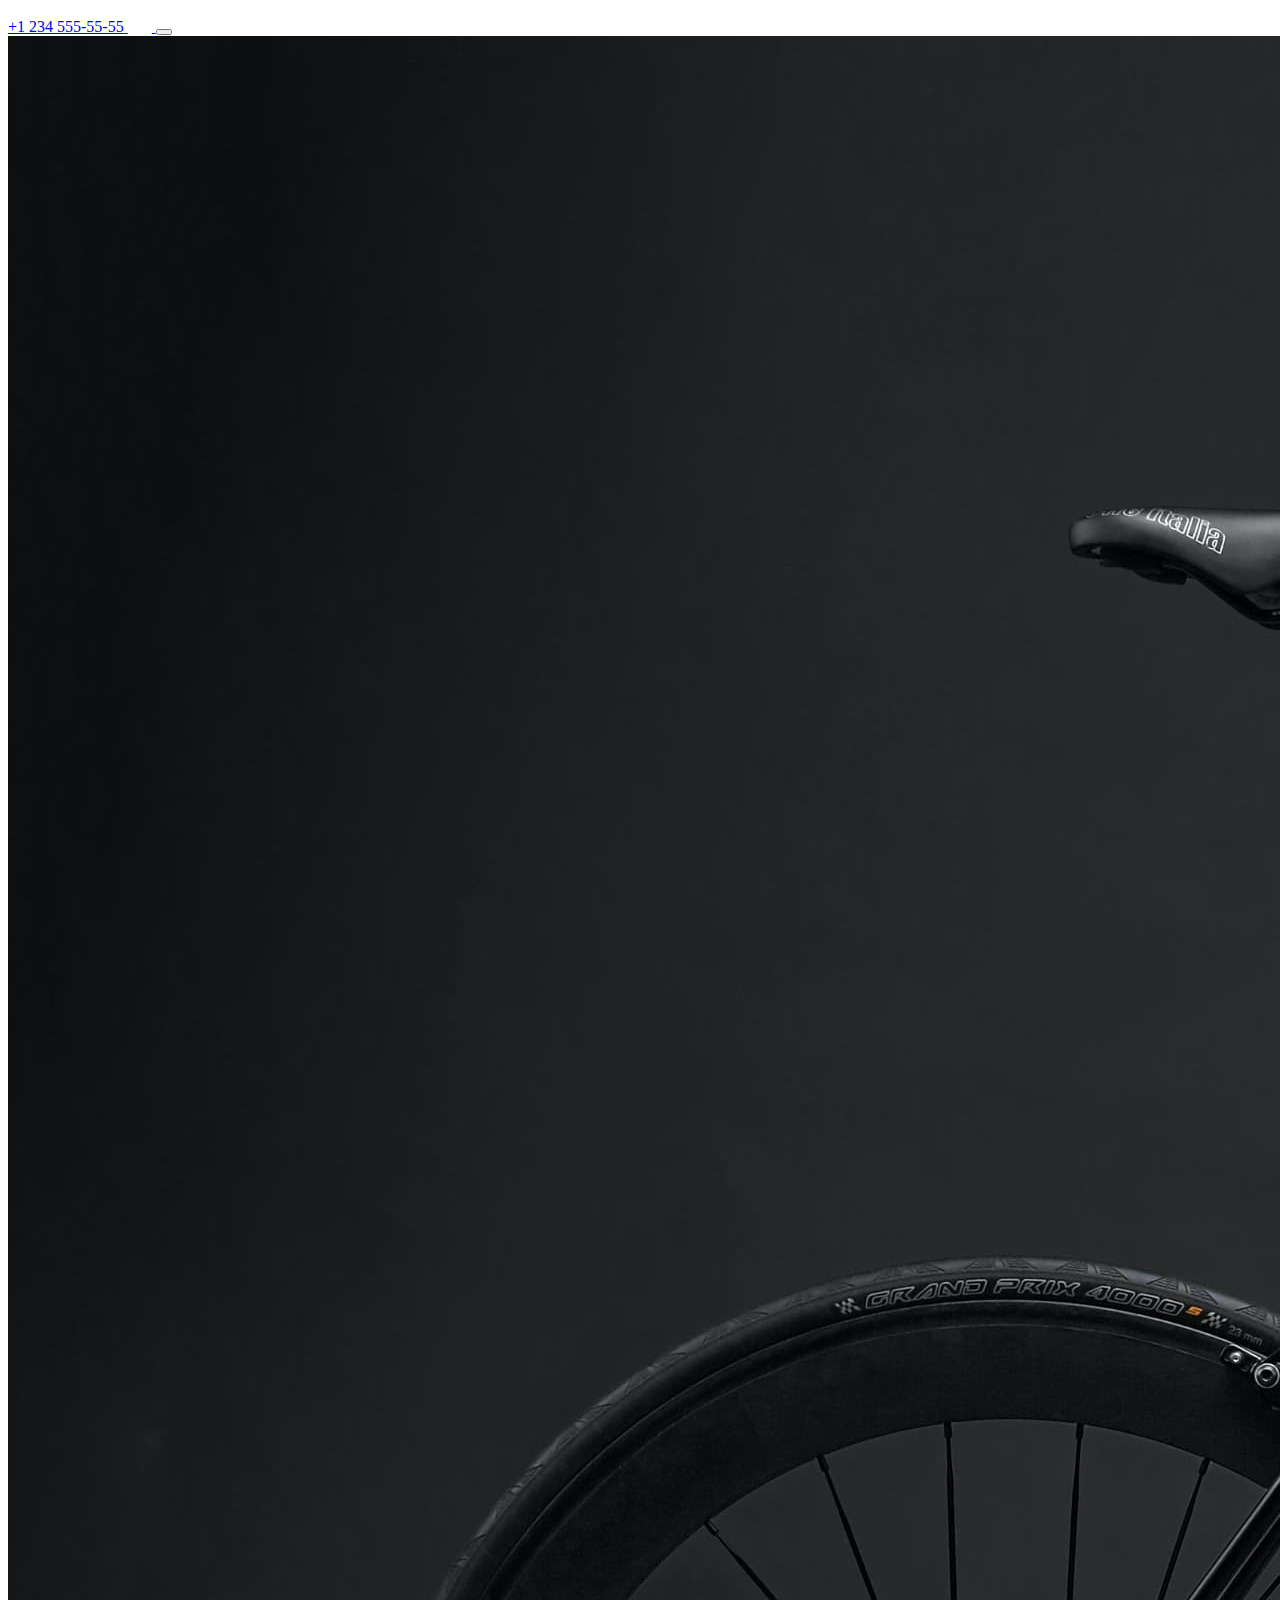
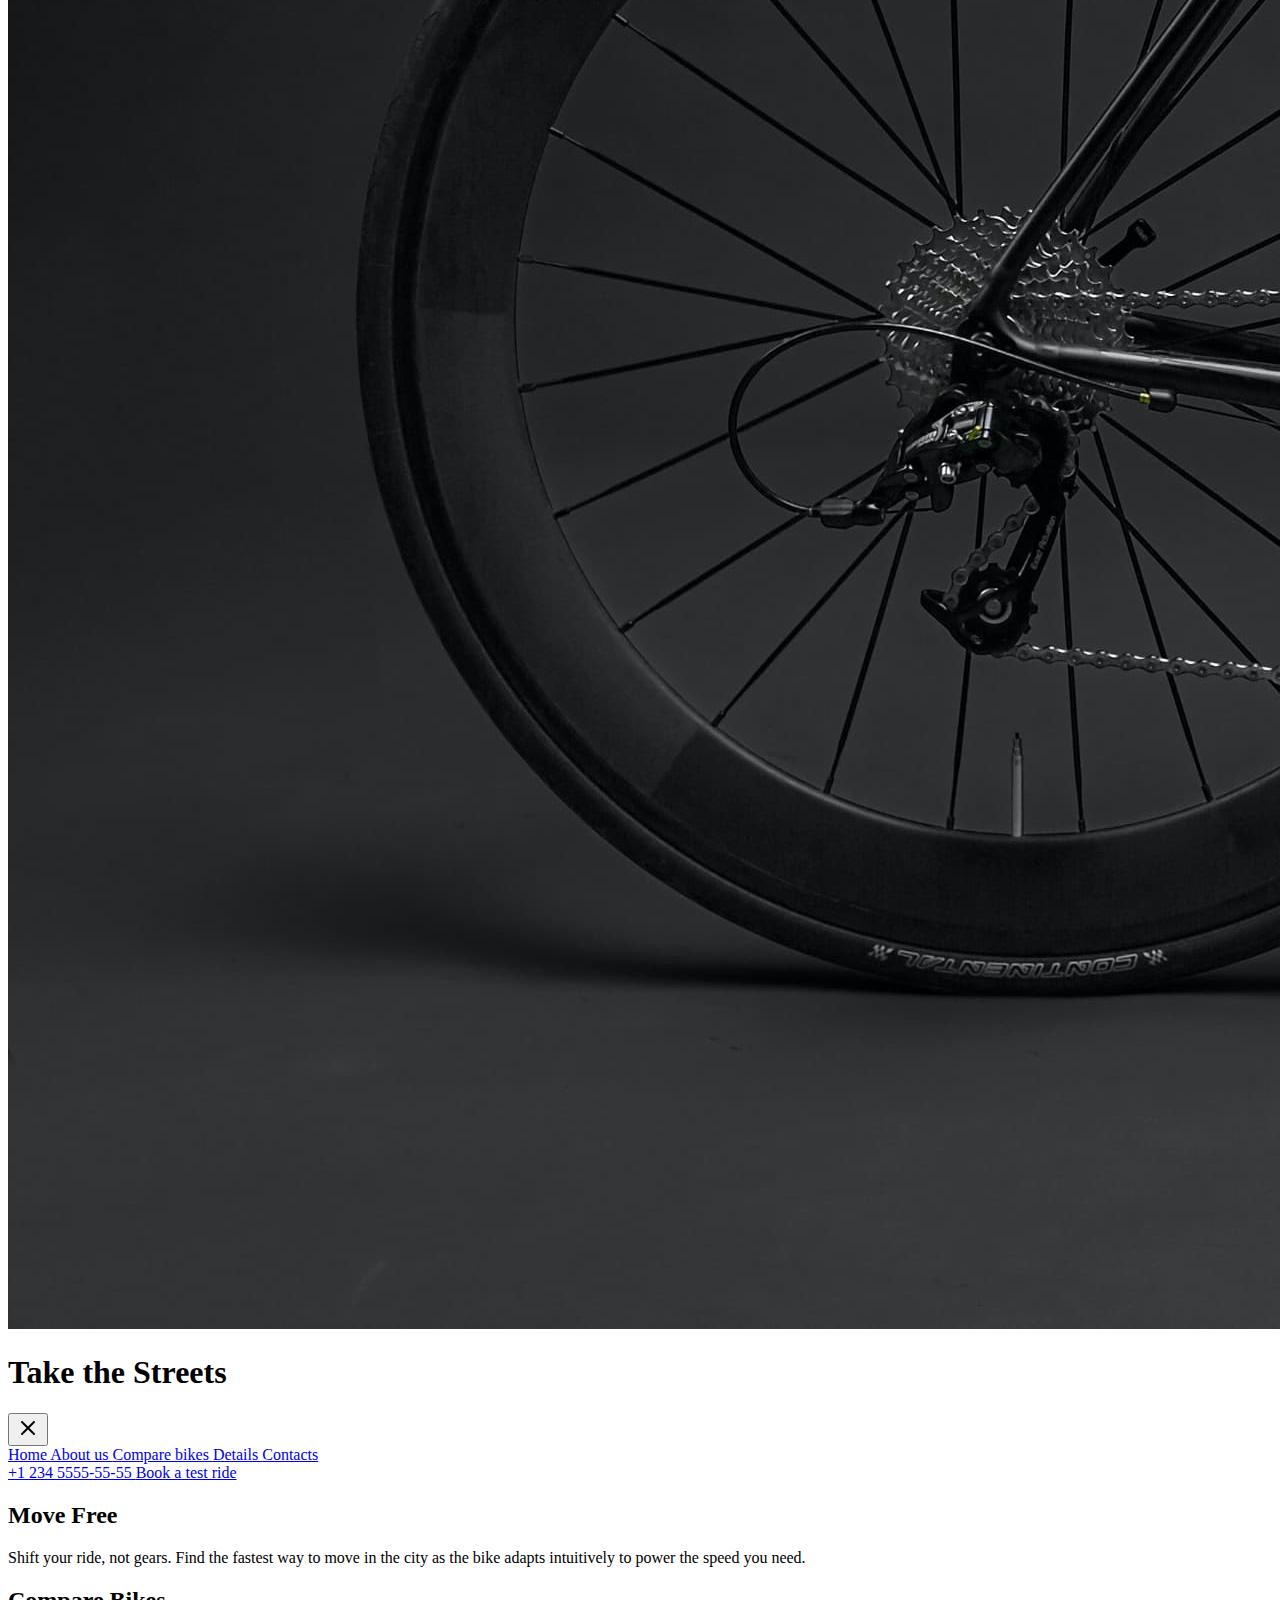
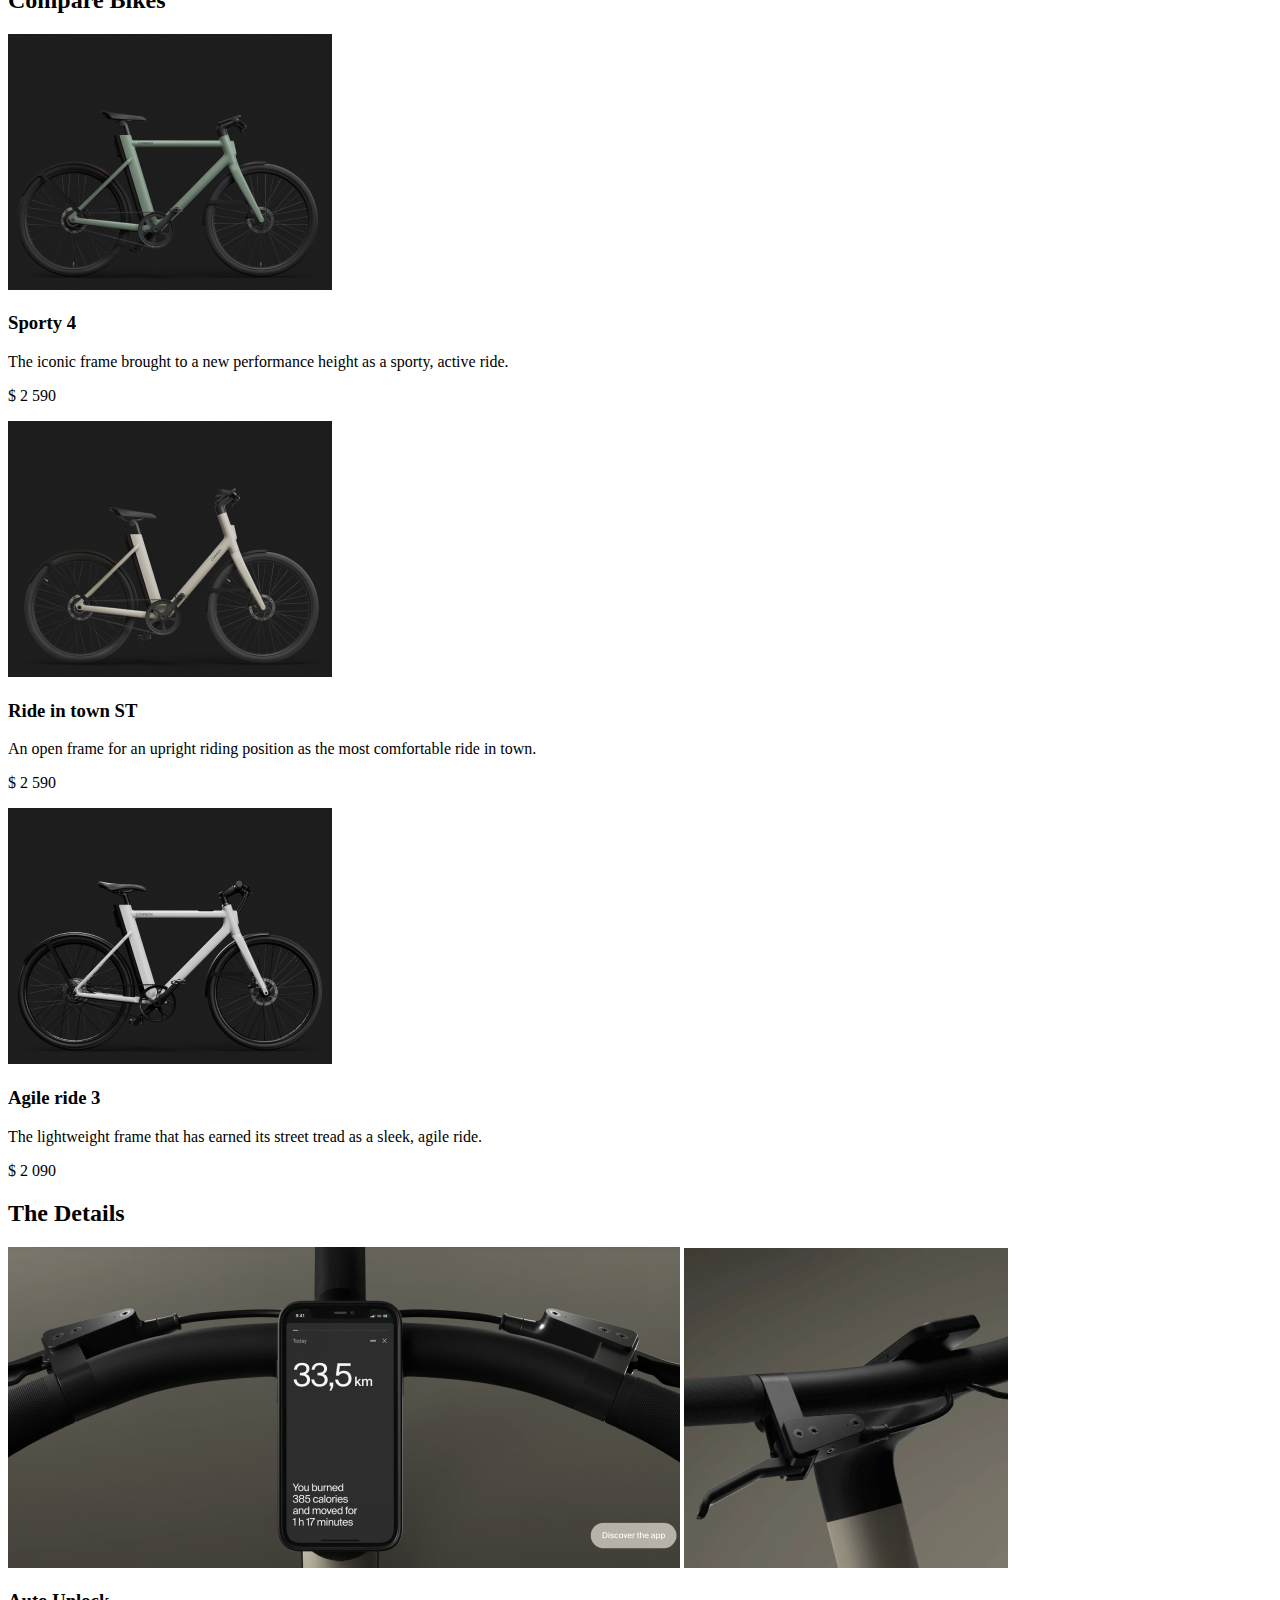
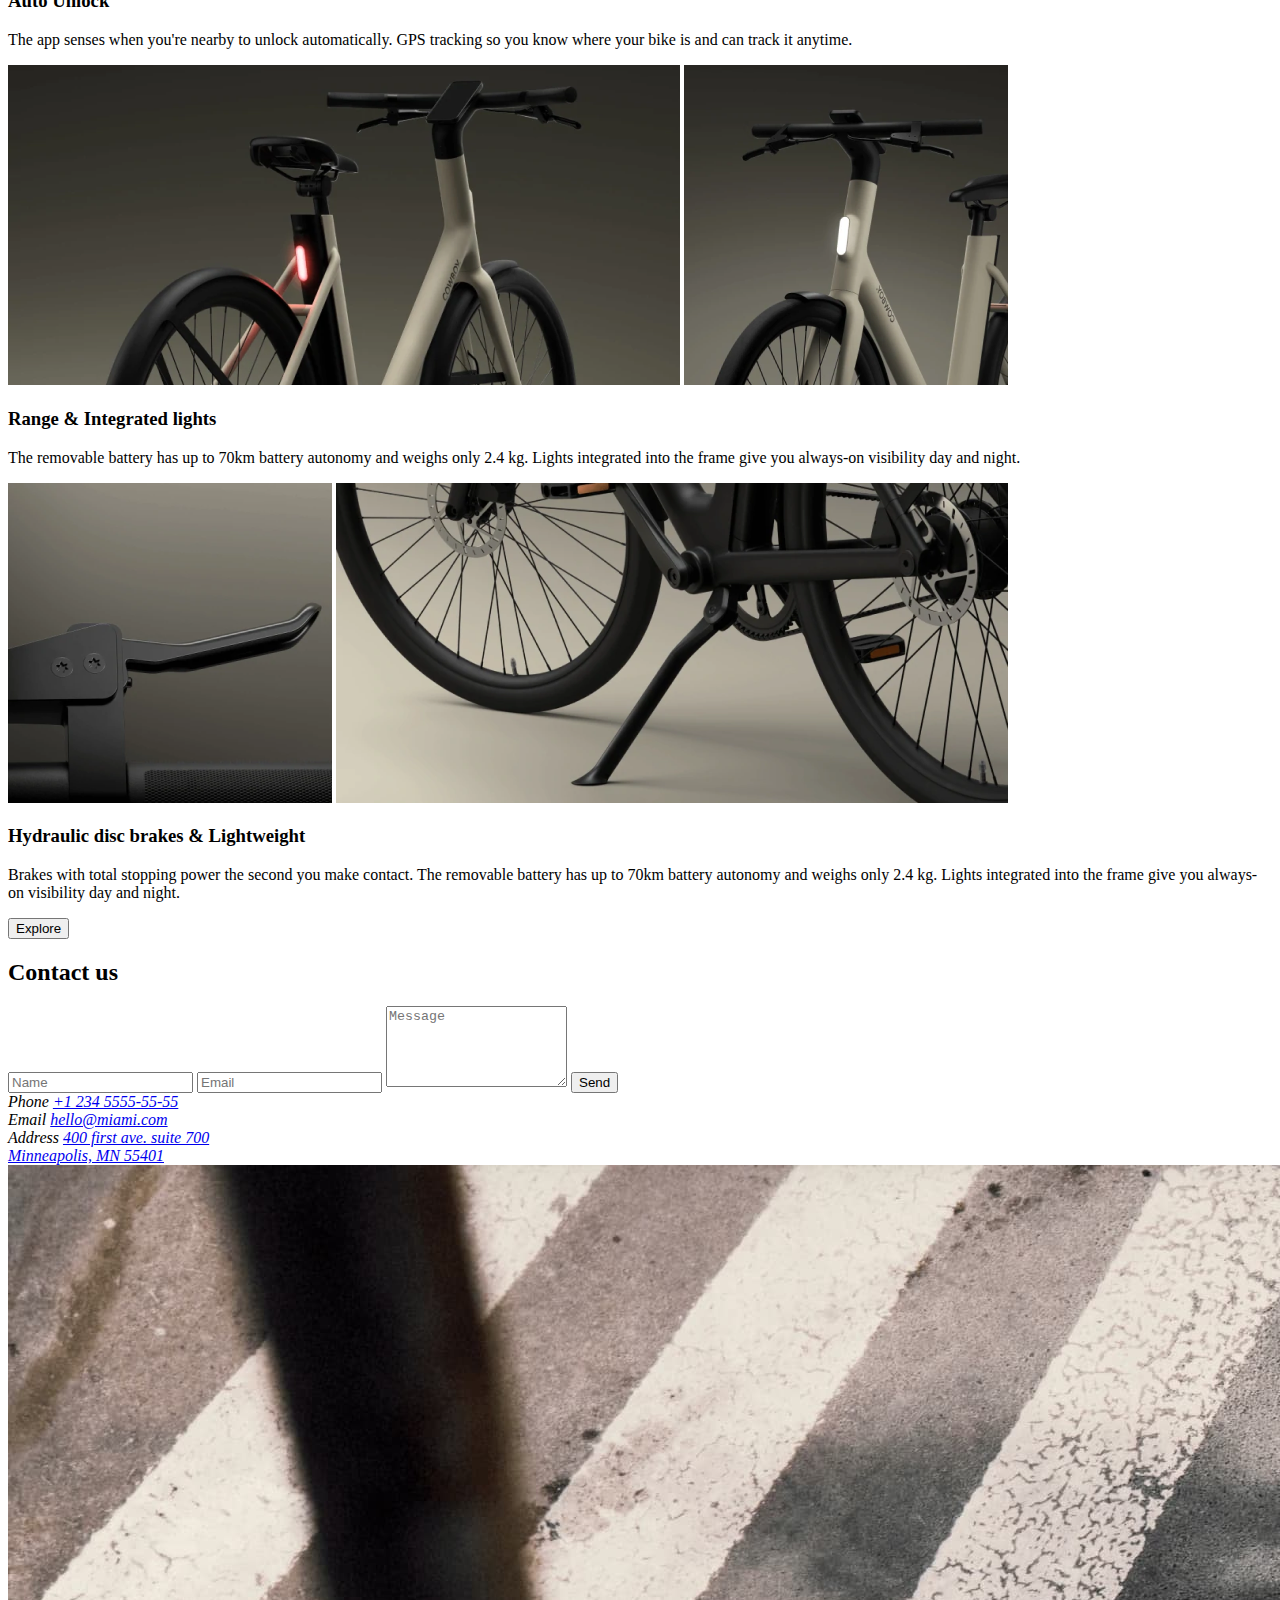
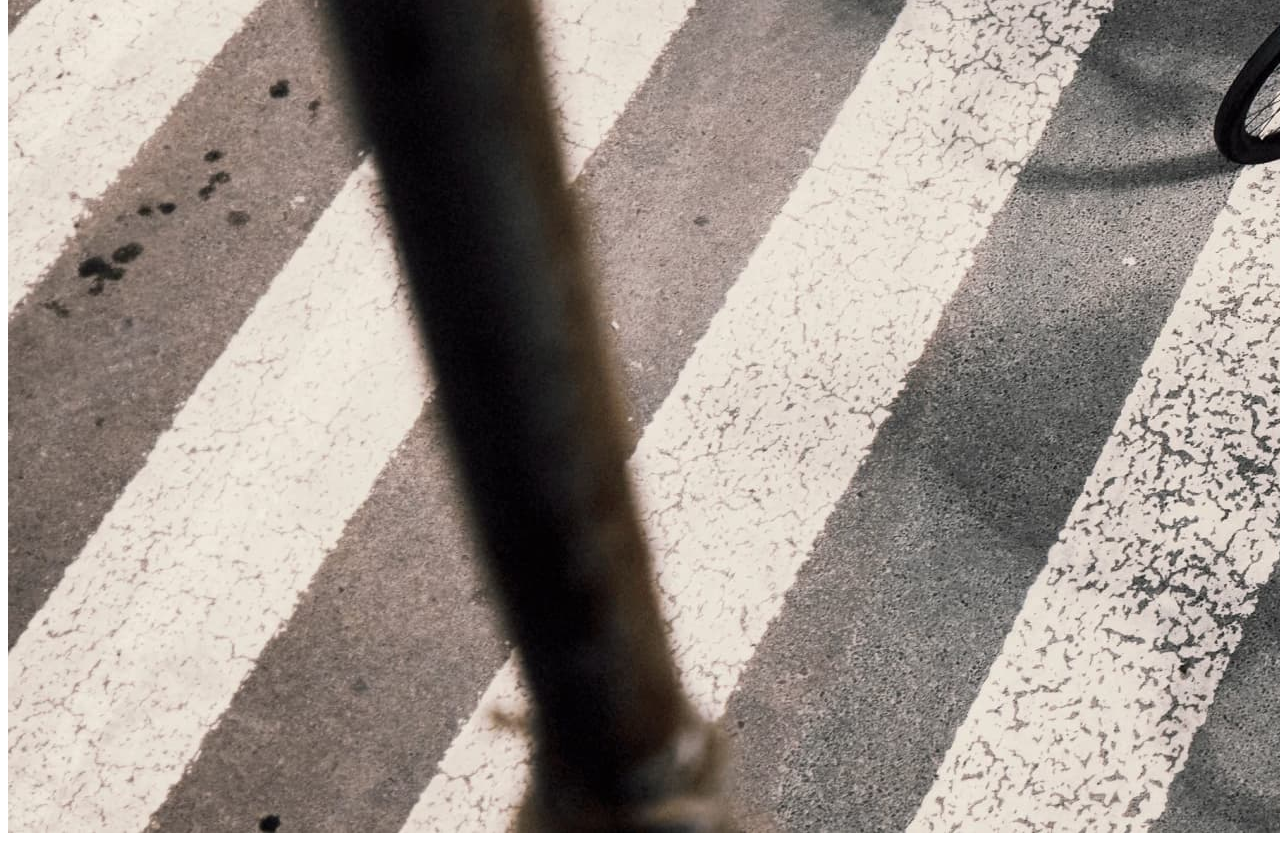
<file: index.html>
<!doctype html>
<html lang="en">
  <head>
    <meta
      name="viewport"
      content="width=device-width, initial-scale=1"
    />
    <meta charset="utf-8" />
    <title>MyBike - Take the Streets</title>
    <link
      rel="icon"
      href="./src/images/favicon.svg"
      type="image/svg+xml"
    />
    <link
      rel="preconnect"
      href="https://fonts.googleapis.com"
    />
    <link
      rel="preconnect"
      href="https://fonts.gstatic.com"
      crossorigin="anonymous"
    />
    <link
      href="https://fonts.googleapis.com/css2?family=Poppins:wght@400;500;600;700&display=swap"
      rel="stylesheet"
    />
    <link
      rel="stylesheet"
      href="./src/styles/main.scss"
    />
    <script
      src="./src/scripts/main.js"
      defer
      type="module"
    ></script>
  </head>
  <body>
    <div class="mybike-container">
      <!-- Hero Section with Header inside -->
      <section class="hero">
        <!-- Header -->
        <header class="header">
          <a
            href="#"
            class="logo"
            aria-label="MyBike Home"
          ></a>
          <nav class="nav">
            <a
              href="tel:+12345555555"
              class="nav__phone"
              aria-label="Call us"
            >
              <span class="nav__phone-number">+1 234 555-55-55</span>
              <img
                src="./src/images/icon-phone-call.svg"
                alt="Phone icon"
                class="nav__icon"
              />
            </a>
            <!-- Added hamburger menu button with animated icon -->
            <button
              type="button"
              class="nav__menu-btn"
              id="menuOpen"
              aria-label="Open menu"
              aria-expanded="false"
            >
              <span class="nav__menu-icon">
                <span></span>
                <span></span>
                <span></span>
              </span>
            </button>
          </nav>
        </header>
        <img
          class="hero__image"
          src="./src/images/bike-black.jpg"
          alt="Cyclist on urban street"
        />
        <!-- Added fade-in animation class -->
        <h1 class="hero__title fade-in">Take the Streets</h1>
      </section>

      <!-- Added mobile menu overlay -->
      <div
        class="mobile-menu"
        id="mobileMenu"
        aria-hidden="true"
      >
        <div class="mobile-menu__header">
          <a
            href="#"
            class="mobile-menu__logo"
            aria-label="MyBike Home"
          ></a>
          <button
            type="button"
            class="mobile-menu__close"
            id="menuClose"
            aria-label="Close menu"
          >
            <svg
              width="24"
              height="24"
              viewBox="0 0 24 24"
              fill="none"
              xmlns="http://www.w3.org/2000/svg"
            >
              <path
                d="M18 6L6 18M6 6L18 18"
                stroke="currentColor"
                stroke-width="2"
                stroke-linecap="round"
              />
            </svg>
          </button>
        </div>
        <nav class="mobile-menu__nav">
          <a
            href="#"
            class="mobile-menu__link"
          >
            Home
          </a>
          <a
            href="#"
            class="mobile-menu__link"
          >
            About us
          </a>
          <a
            href="#compare"
            class="mobile-menu__link"
          >
            Compare bikes
          </a>
          <a
            href="#details"
            class="mobile-menu__link"
          >
            Details
          </a>
          <a
            href="#contact"
            class="mobile-menu__link"
          >
            Contacts
          </a>
        </nav>
        <div class="mobile-menu__footer">
          <a
            href="tel:+12345555555"
            class="mobile-menu__phone"
          >
            +1 234 5555-55-55
          </a>
          <a
            href="#contact"
            class="mobile-menu__cta"
          >
            Book a test ride
          </a>
        </div>
      </div>
      <div
        class="mobile-menu__overlay"
        id="menuOverlay"
      ></div>

      <!-- Move Free Section -->
      <!-- Added scroll animation class -->
      <section class="section section--move-free scroll-reveal">
        <div class="move-free">
          <h2 class="move-free__title">Move Free</h2>
          <p class="move-free__text">
            Shift your ride, not gears. Find the fastest way to move in the city
            as the bike adapts intuitively to power the speed you need.
          </p>
        </div>
      </section>

      <!-- Compare Bikes Section -->
      <section
        class="section section--compare scroll-reveal"
        id="compare"
      >
        <h2 class="section__title">Compare Bikes</h2>
        <div class="bikes-grid">
          <!-- Added stagger animation classes -->
          <article class="bike-card stagger-item">
            <img
              class="bike-card__image"
              src="./src/images/bike-mini-1.png"
              alt="Sporty 4 bike"
            />
            <h3 class="bike-card__name">Sporty 4</h3>
            <p class="bike-card__description">
              The iconic frame brought to a new performance height as a sporty,
              active ride.
            </p>
            <p class="bike-card__price">$ 2 590</p>
          </article>
          <article class="bike-card stagger-item">
            <img
              class="bike-card__image"
              src="./src/images/bike-mini-2.png"
              alt="Ride in town ST bike"
            />
            <h3 class="bike-card__name">Ride in town ST</h3>
            <p class="bike-card__description">
              An open frame for an upright riding position as the most
              comfortable ride in town.
            </p>
            <p class="bike-card__price">$ 2 590</p>
          </article>
          <article class="bike-card stagger-item">
            <img
              class="bike-card__image"
              src="./src/images/bike-mini-3.png"
              alt="Agile ride 3 bike"
            />
            <h3 class="bike-card__name">Agile ride 3</h3>
            <p class="bike-card__description">
              The lightweight frame that has earned its street tread as a sleek,
              agile ride.
            </p>
            <p class="bike-card__price">$ 2 090</p>
          </article>
        </div>
      </section>

      <!-- The Details Section -->
      <section
        class="section section--details scroll-reveal"
        id="details"
      >
        <h2 class="section__title">The Details</h2>

        <article class="detail">
          <div class="detail__images">
            <img
              src="./src/images/unlock-1.png"
              alt="Auto unlock feature"
              class="detail__image detail__image--main"
            />
            <img
              src="./src/images/unlock-2.png"
              alt="Bike detail"
              class="detail__image detail__image--side"
            />
          </div>
          <h3 class="detail__title">Auto Unlock</h3>
          <p class="detail__text">
            The app senses when you're nearby to unlock automatically. GPS
            tracking so you know where your bike is and can track it anytime.
          </p>
        </article>

        <article class="detail">
          <div class="detail__images">
            <img
              src="./src/images/battery-1.png"
              alt="Battery detail"
              class="detail__image detail__image--main"
            />
            <img
              src="./src/images/battery-2.png"
              alt="Integrated lights"
              class="detail__image detail__image--side"
            />
          </div>
          <h3 class="detail__title">Range & Integrated lights</h3>
          <p class="detail__text">
            The removable battery has up to 70km battery autonomy and weighs
            only 2.4 kg. Lights integrated into the frame give you always-on
            visibility day and night.
          </p>
        </article>

        <article class="detail">
          <div class="detail__images detail__images--reverse">
            <img
              src="./src/images/hydraulic-1.png"
              alt="Lightweight frame"
              class="detail__image detail__image--side"
            />
            <img
              src="./src/images/hydraulic-2.png"
              alt="Hydraulic disc brakes"
              class="detail__image detail__image--main"
            />
          </div>
          <h3 class="detail__title">Hydraulic disc brakes & Lightweight</h3>
          <p class="detail__text">
            Brakes with total stopping power the second you make contact. The
            removable battery has up to 70km battery autonomy and weighs only
            2.4 kg. Lights integrated into the frame give you always-on
            visibility day and night.
          </p>
        </article>

        <button
          type="button"
          class="btn btn--primary"
        >
          Explore
        </button>
      </section>

      <!-- Contact Section -->
      <section
        class="section section--contact scroll-reveal"
        id="contact"
      >
        <h2 class="section__title">Contact us</h2>
        <div class="contact">
          <form
            class="contact__form"
            onsubmit="this.reset(); return false;"
          >
            <input
              type="text"
              name="name"
              placeholder="Name"
              aria-label="Name"
              required
              class="contact__input"
            />
            <input
              type="email"
              name="email"
              placeholder="Email"
              aria-label="Email"
              required
              class="contact__input"
            />
            <textarea
              name="message"
              placeholder="Message"
              aria-label="Message"
              rows="5"
              required
              class="contact__textarea"
            ></textarea>
            <button
              type="submit"
              class="btn btn--primary btn--full"
            >
              Send
            </button>
          </form>
          <address class="contact__info">
            <div class="contact__item">
              <span class="contact__label">Phone</span>
              <a
                href="tel:+12345555555"
                class="contact__link"
              >
                +1 234 5555-55-55
              </a>
            </div>
            <div class="contact__item">
              <span class="contact__label">Email</span>
              <a
                href="mailto:hello@miami.com"
                class="contact__link"
              >
                hello@miami.com
              </a>
            </div>
            <div class="contact__item">
              <span class="contact__label">Address</span>
              <a
                href="https://www.google.com/maps/search/?api=1&query=400+first+ave+suite+700+Minneapolis+MN+55401"
                class="contact__address contact__link"
                target="_blank"
                rel="noopener noreferrer"
              >
                400 first ave. suite 700
                <br />
                Minneapolis, MN 55401
              </a>
            </div>
          </address>
        </div>
      </section>

      <!-- Footer -->
      <footer class="footer">
        <img
          src="./src/images/footer-down.jpg"
          alt="Footer background"
          class="footer__image"
        />
      </footer>
    </div>
  </body>
</html>
</file>
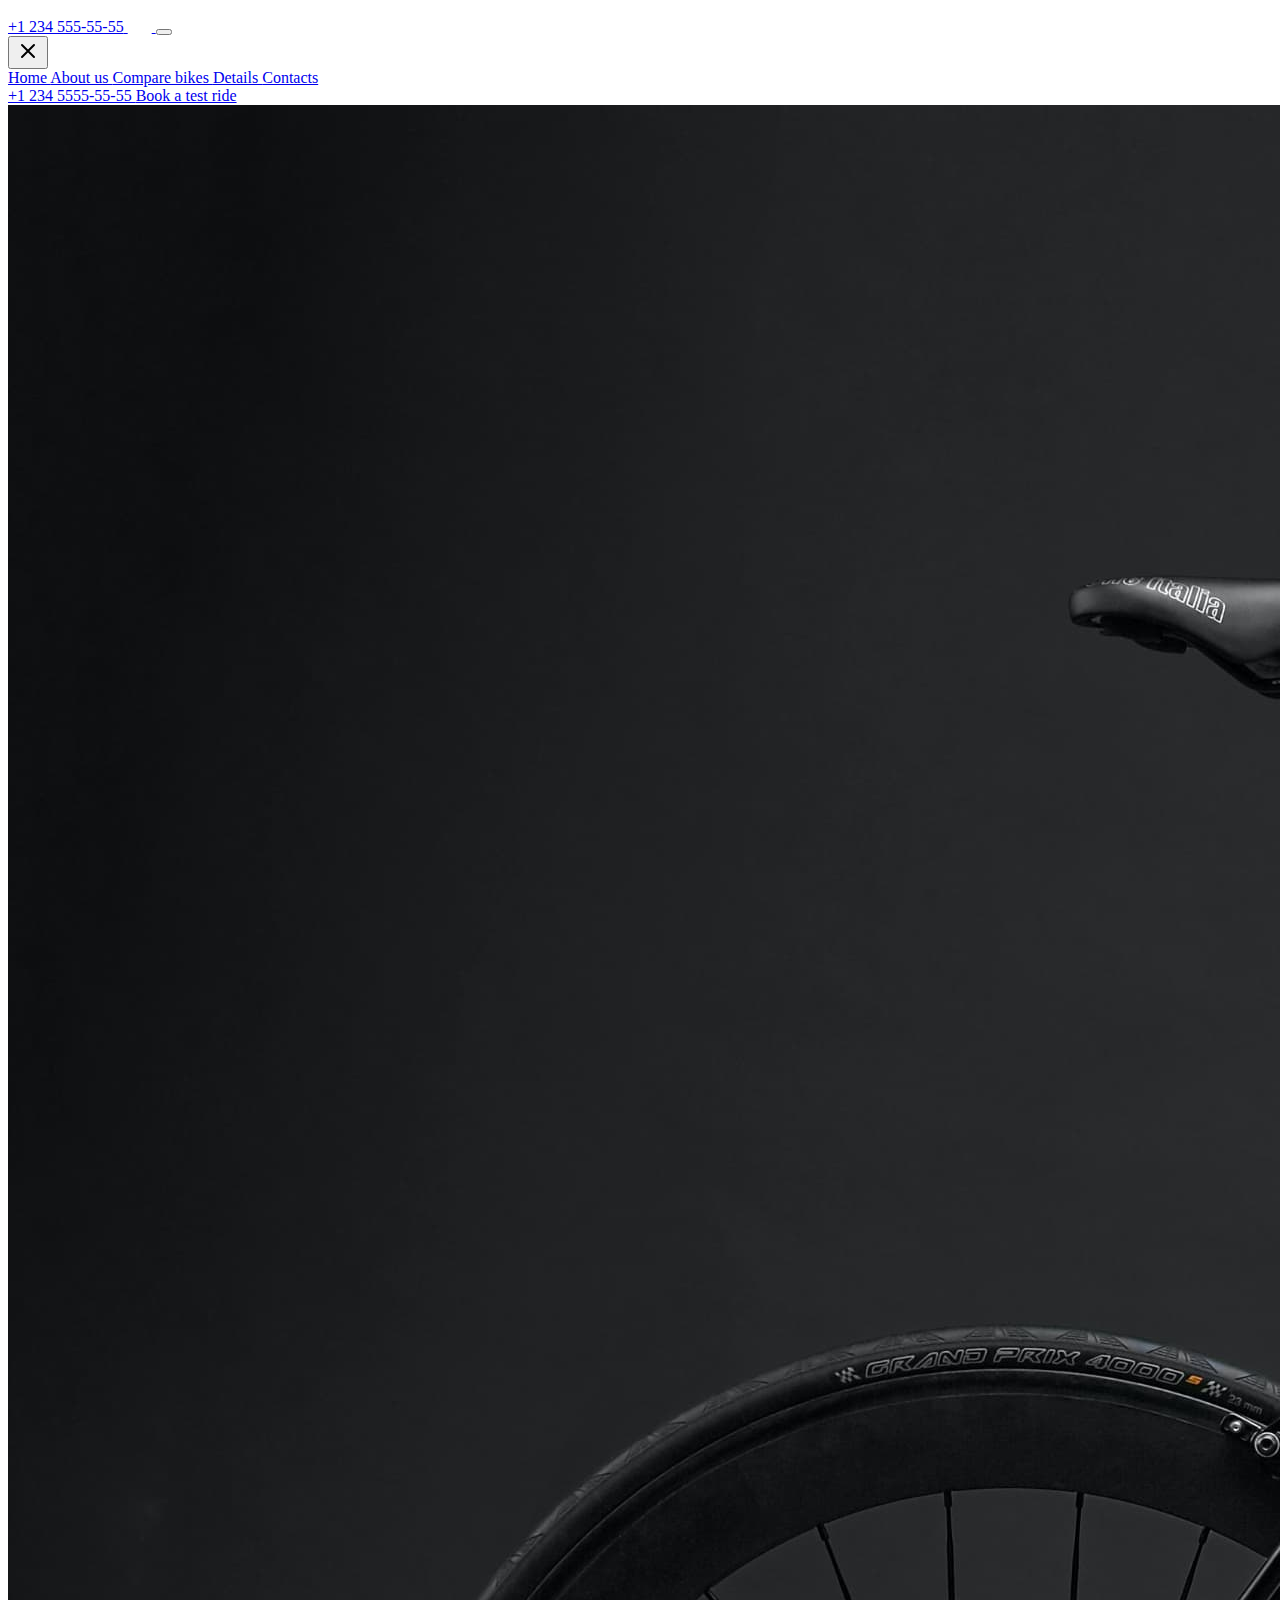
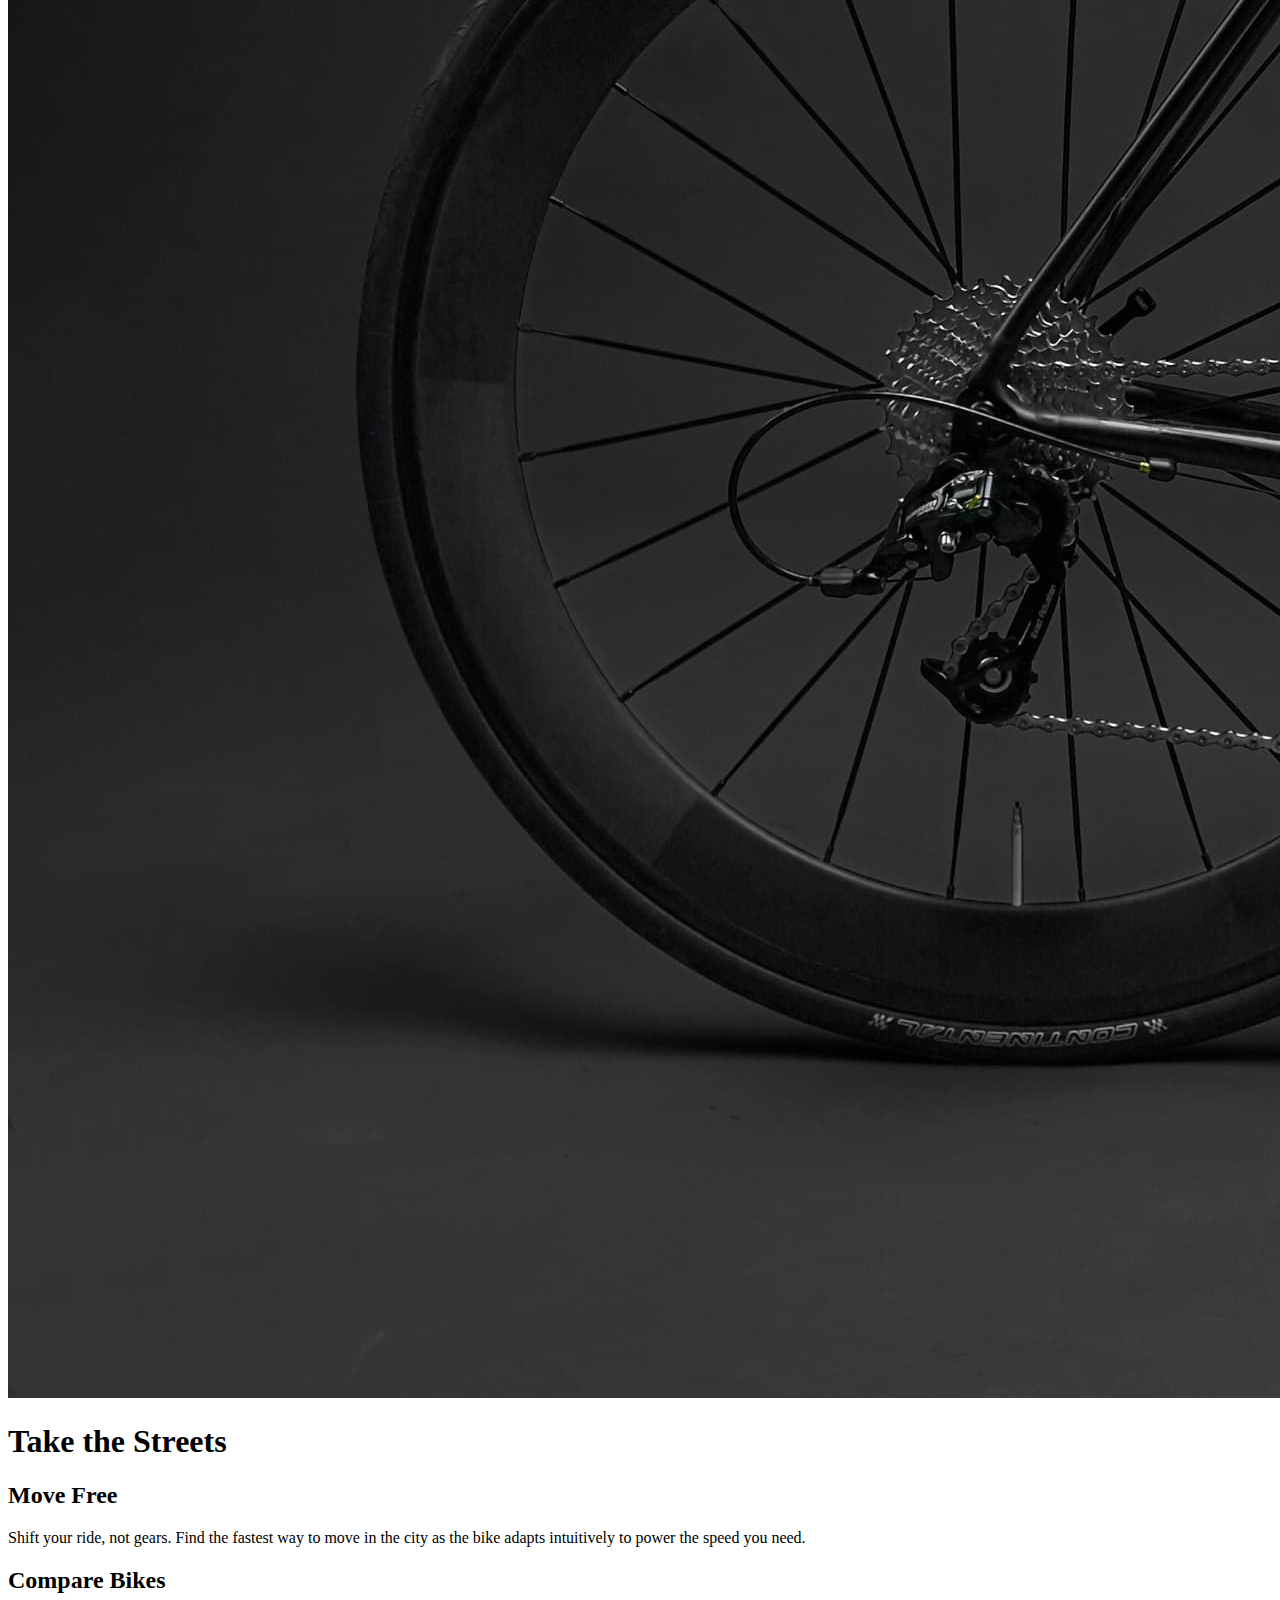
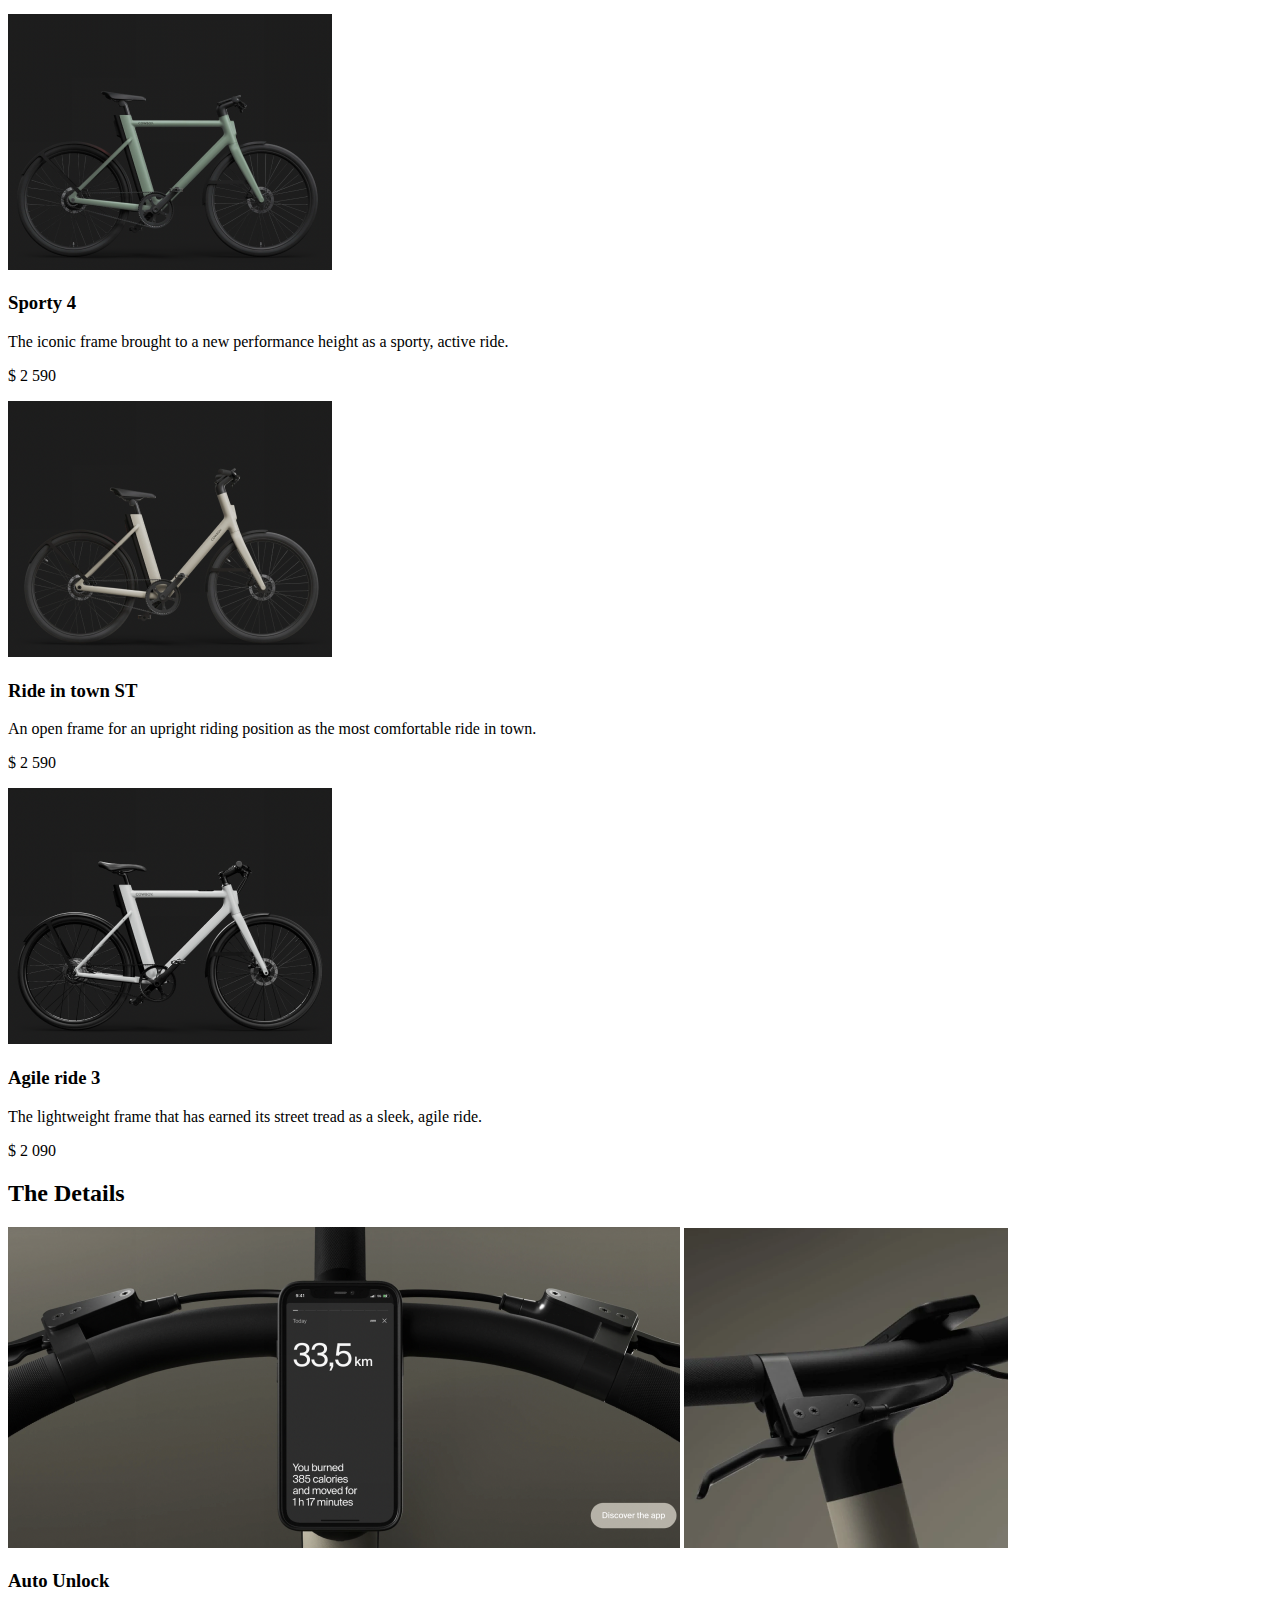
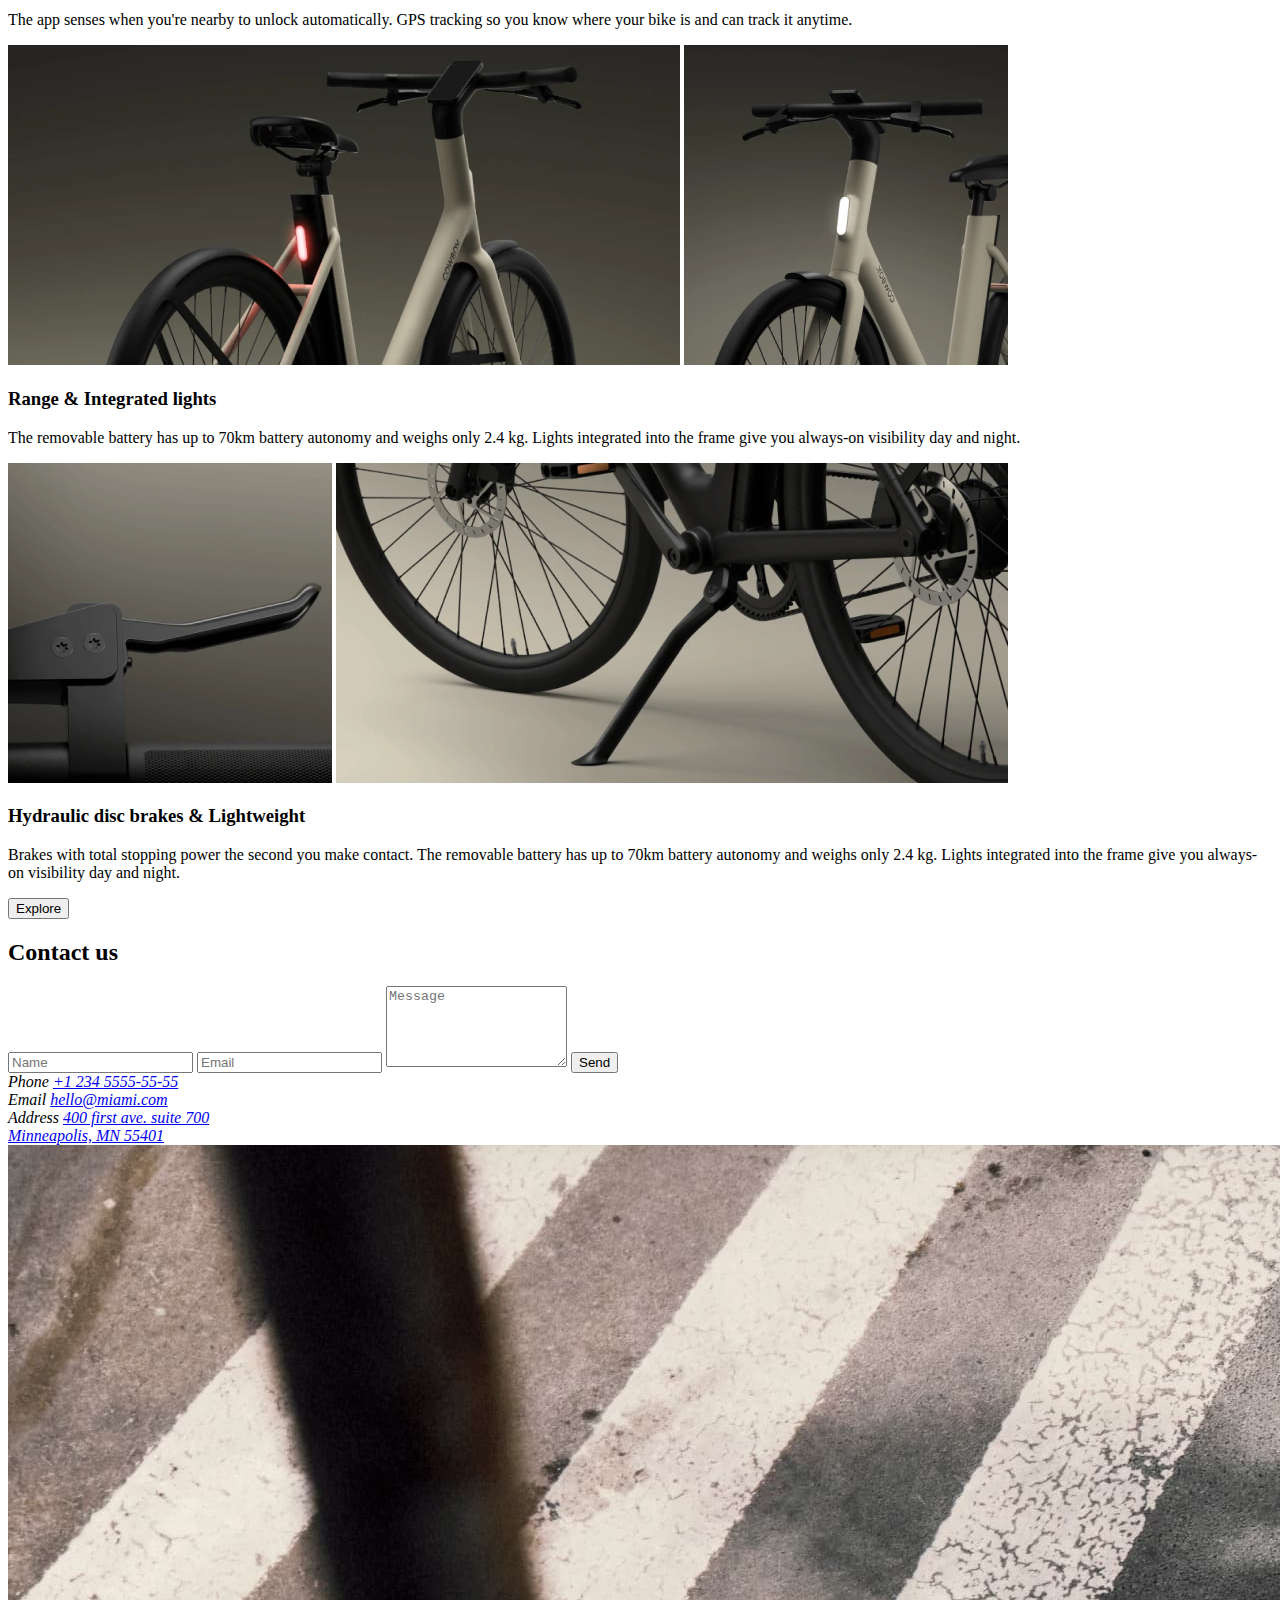
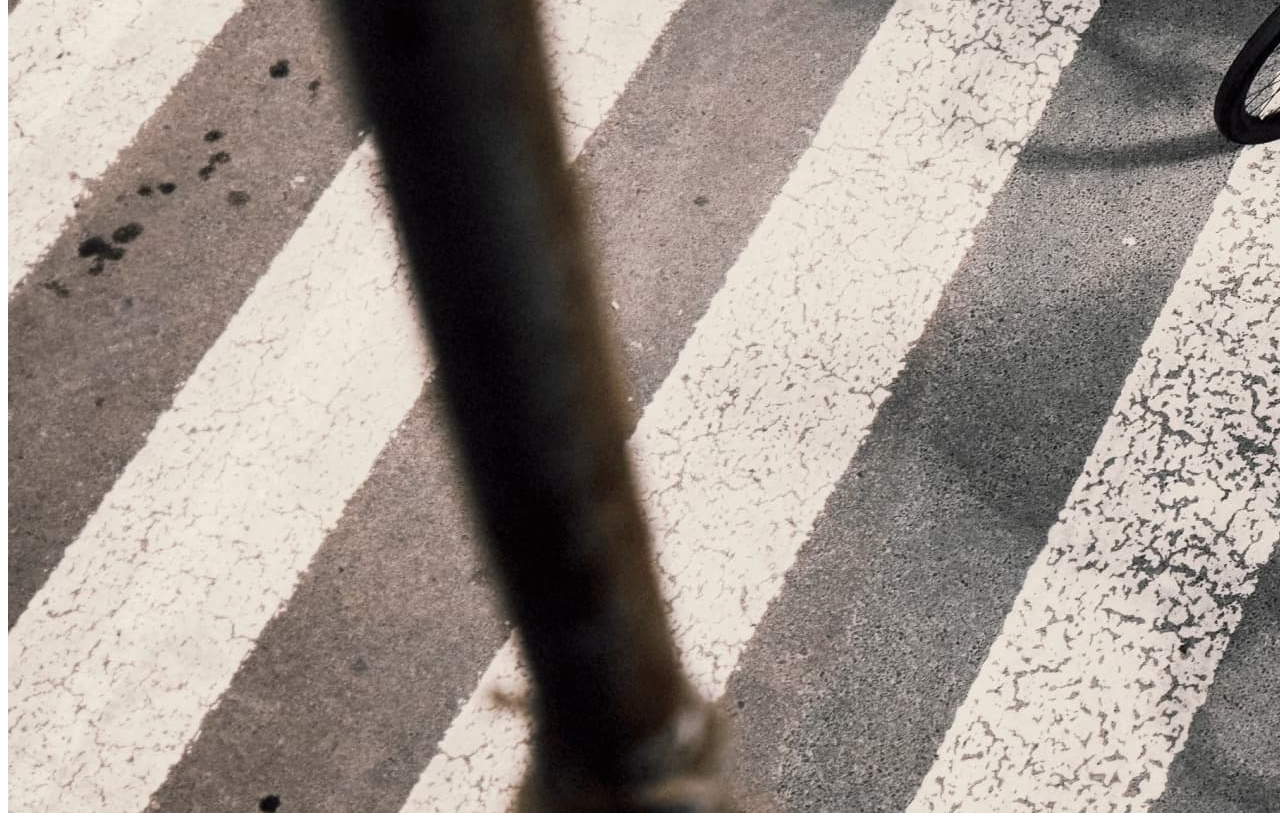
<file: src/index.html>
<!doctype html>
<html lang="en">
  <head>
    <meta
      name="viewport"
      content="width=device-width, initial-scale=1"
    />
    <meta charset="utf-8" />
    <title>MyBike - Take the Streets</title>
    <link
      rel="icon"
      href="./images/favicon.svg"
      type="image/svg+xml"
    />
    <link
      rel="preconnect"
      href="https://fonts.googleapis.com"
    />
    <link
      rel="preconnect"
      href="https://fonts.gstatic.com"
      crossorigin="anonymous"
    />
    <link
      href="https://fonts.googleapis.com/css2?family=Poppins:wght@400;500;600;700&display=swap"
      rel="stylesheet"
    />
    <link
      rel="stylesheet"
      href="./styles/main.scss"
    />
    <script
      src="scripts/main.js"
      defer
    ></script>
  </head>
  <body>
    <div class="mybike-container">
      <!-- Header -->
      <header class="header">
        <a
          href="/"
          class="logo"
          aria-label="MyBike Home"
        ></a>
        <nav class="nav">
          <a
            href="tel:+12345555555"
            class="nav__phone"
            aria-label="Call us"
          >
            <span class="nav__phone-number">+1 234 555-55-55</span>
            <img
              src="./images/icon-phone-call.svg"
              alt="Phone icon"
              class="nav__icon"
            />
          </a>
          <!-- Added hamburger menu button with animated icon -->
          <button
            type="button"
            class="nav__menu-btn"
            id="menuOpen"
            aria-label="Open menu"
            aria-expanded="false"
          >
            <span class="nav__menu-icon">
              <span></span>
              <span></span>
              <span></span>
            </span>
          </button>
        </nav>
      </header>

      <!-- Added mobile menu overlay -->
      <div
        class="mobile-menu"
        id="mobileMenu"
        aria-hidden="true"
      >
        <div class="mobile-menu__header">
          <a
            href="/"
            class="mobile-menu__logo"
            aria-label="MyBike Home"
          ></a>
          <button
            type="button"
            class="mobile-menu__close"
            id="menuClose"
            aria-label="Close menu"
          >
            <svg
              width="24"
              height="24"
              viewBox="0 0 24 24"
              fill="none"
              xmlns="http://www.w3.org/2000/svg"
            >
              <path
                d="M18 6L6 18M6 6L18 18"
                stroke="currentColor"
                stroke-width="2"
                stroke-linecap="round"
              />
            </svg>
          </button>
        </div>
        <nav class="mobile-menu__nav">
          <a
            href="#"
            class="mobile-menu__link"
          >
            Home
          </a>
          <a
            href="#"
            class="mobile-menu__link"
          >
            About us
          </a>
          <a
            href="#compare"
            class="mobile-menu__link"
          >
            Compare bikes
          </a>
          <a
            href="#details"
            class="mobile-menu__link"
          >
            Details
          </a>
          <a
            href="#contact"
            class="mobile-menu__link"
          >
            Contacts
          </a>
        </nav>
        <div class="mobile-menu__footer">
          <a
            href="tel:+12345555555"
            class="mobile-menu__phone"
          >
            +1 234 5555-55-55
          </a>
          <a
            href="#contact"
            class="mobile-menu__cta"
          >
            Book a test ride
          </a>
        </div>
      </div>
      <div
        class="mobile-menu__overlay"
        id="menuOverlay"
      ></div>

      <!-- Hero Section -->
      <section class="hero">
        <img
          class="hero__image"
          src="./images/bike-black.jpg"
          alt="Cyclist on urban street"
        />
        <!-- Added fade-in animation class -->
        <h1 class="hero__title fade-in">Take the Streets</h1>
      </section>

      <!-- Move Free Section -->
      <!-- Added scroll animation class -->
      <section class="section section--move-free scroll-reveal">
        <div class="move-free">
          <h2 class="move-free__title">Move Free</h2>
          <p class="move-free__text">
            Shift your ride, not gears. Find the fastest way to move in the city
            as the bike adapts intuitively to power the speed you need.
          </p>
        </div>
      </section>

      <!-- Compare Bikes Section -->
      <section
        class="section section--compare scroll-reveal"
        id="compare"
      >
        <h2 class="section__title">Compare Bikes</h2>
        <div class="bikes-grid">
          <!-- Added stagger animation classes -->
          <article class="bike-card stagger-item">
            <img
              class="bike-card__image"
              src="./images/bike-mini-1.png"
              alt="Sporty 4 bike"
            />
            <h3 class="bike-card__name">Sporty 4</h3>
            <p class="bike-card__description">
              The iconic frame brought to a new performance height as a sporty,
              active ride.
            </p>
            <p class="bike-card__price">$ 2 590</p>
          </article>
          <article class="bike-card stagger-item">
            <img
              class="bike-card__image"
              src="./images/bike-mini-2.png"
              alt="Ride in town ST bike"
            />
            <h3 class="bike-card__name">Ride in town ST</h3>
            <p class="bike-card__description">
              An open frame for an upright riding position as the most
              comfortable ride in town.
            </p>
            <p class="bike-card__price">$ 2 590</p>
          </article>
          <article class="bike-card stagger-item">
            <img
              class="bike-card__image"
              src="./images/bike-mini-3.png"
              alt="Agile ride 3 bike"
            />
            <h3 class="bike-card__name">Agile ride 3</h3>
            <p class="bike-card__description">
              The lightweight frame that has earned its street tread as a sleek,
              agile ride.
            </p>
            <p class="bike-card__price">$ 2 090</p>
          </article>
        </div>
      </section>

      <!-- The Details Section -->
      <section
        class="section section--details scroll-reveal"
        id="details"
      >
        <h2 class="section__title">The Details</h2>

        <article class="detail">
          <div class="detail__images">
            <img
              src="./images/unlock-1.png"
              alt="Auto unlock feature"
              class="detail__image detail__image--main"
            />
            <img
              src="./images/unlock-2.png"
              alt="Bike detail"
              class="detail__image detail__image--side"
            />
          </div>
          <h3 class="detail__title">Auto Unlock</h3>
          <p class="detail__text">
            The app senses when you're nearby to unlock automatically. GPS
            tracking so you know where your bike is and can track it anytime.
          </p>
        </article>

        <article class="detail">
          <div class="detail__images">
            <img
              src="./images/battery-1.png"
              alt="Battery detail"
              class="detail__image detail__image--main"
            />
            <img
              src="./images/battery-2.png"
              alt="Integrated lights"
              class="detail__image detail__image--side"
            />
          </div>
          <h3 class="detail__title">Range & Integrated lights</h3>
          <p class="detail__text">
            The removable battery has up to 70km battery autonomy and weighs
            only 2.4 kg. Lights integrated into the frame give you always-on
            visibility day and night.
          </p>
        </article>

        <article class="detail">
          <div class="detail__images detail__images--reverse">
            <img
              src="./images/hydraulic-1.png"
              alt="Lightweight frame"
              class="detail__image detail__image--side"
            />
            <img
              src="./images/hydraulic-2.png"
              alt="Hydraulic disc brakes"
              class="detail__image detail__image--main"
            />
          </div>
          <h3 class="detail__title">Hydraulic disc brakes & Lightweight</h3>
          <p class="detail__text">
            Brakes with total stopping power the second you make contact. The
            removable battery has up to 70km battery autonomy and weighs only
            2.4 kg. Lights integrated into the frame give you always-on
            visibility day and night.
          </p>
        </article>

        <button
          type="button"
          class="btn btn--primary"
        >
          Explore
        </button>
      </section>

      <!-- Contact Section -->
      <section
        class="section section--contact scroll-reveal"
        id="contact"
      >
        <h2 class="section__title">Contact us</h2>
        <div class="contact">
          <form
            class="contact__form"
            onsubmit="this.reset(); return false;"
          >
            <input
              type="text"
              name="name"
              placeholder="Name"
              aria-label="Name"
              class="contact__input"
            />
            <input
              type="email"
              name="email"
              placeholder="Email"
              aria-label="Email"
              required
              class="contact__input"
            />
            <textarea
              name="message"
              placeholder="Message"
              aria-label="Message"
              rows="5"
              class="contact__textarea"
            ></textarea>
            <button
              type="submit"
              class="btn btn--primary btn--full"
            >
              Send
            </button>
          </form>
          <address class="contact__info">
            <div class="contact__item">
              <span class="contact__label">Phone</span>
              <a
                href="tel:+12345555555"
                class="contact__link"
              >
                +1 234 5555-55-55
              </a>
            </div>
            <div class="contact__item">
              <span class="contact__label">Email</span>
              <a
                href="mailto:hello@miami.com"
                class="contact__link"
              >
                hello@miami.com
              </a>
            </div>
            <div class="contact__item">
              <span class="contact__label">Address</span>
              <a
                href="https://www.google.com/maps/search/?api=1&query=400+first+ave+suite+700+Minneapolis+MN+55401"
                class="contact__address contact__link"
                target="_blank"
                rel="noopener noreferrer"
              >
                400 first ave. suite 700
                <br />
                Minneapolis, MN 55401
              </a>
            </div>
          </address>
        </div>
      </section>

      <!-- Footer -->
      <footer class="footer">
        <img
          src="./images/footer-down.jpg"
          alt="Footer background"
          class="footer__image"
        />
      </footer>
    </div>
  </body>
</html>
</file>
